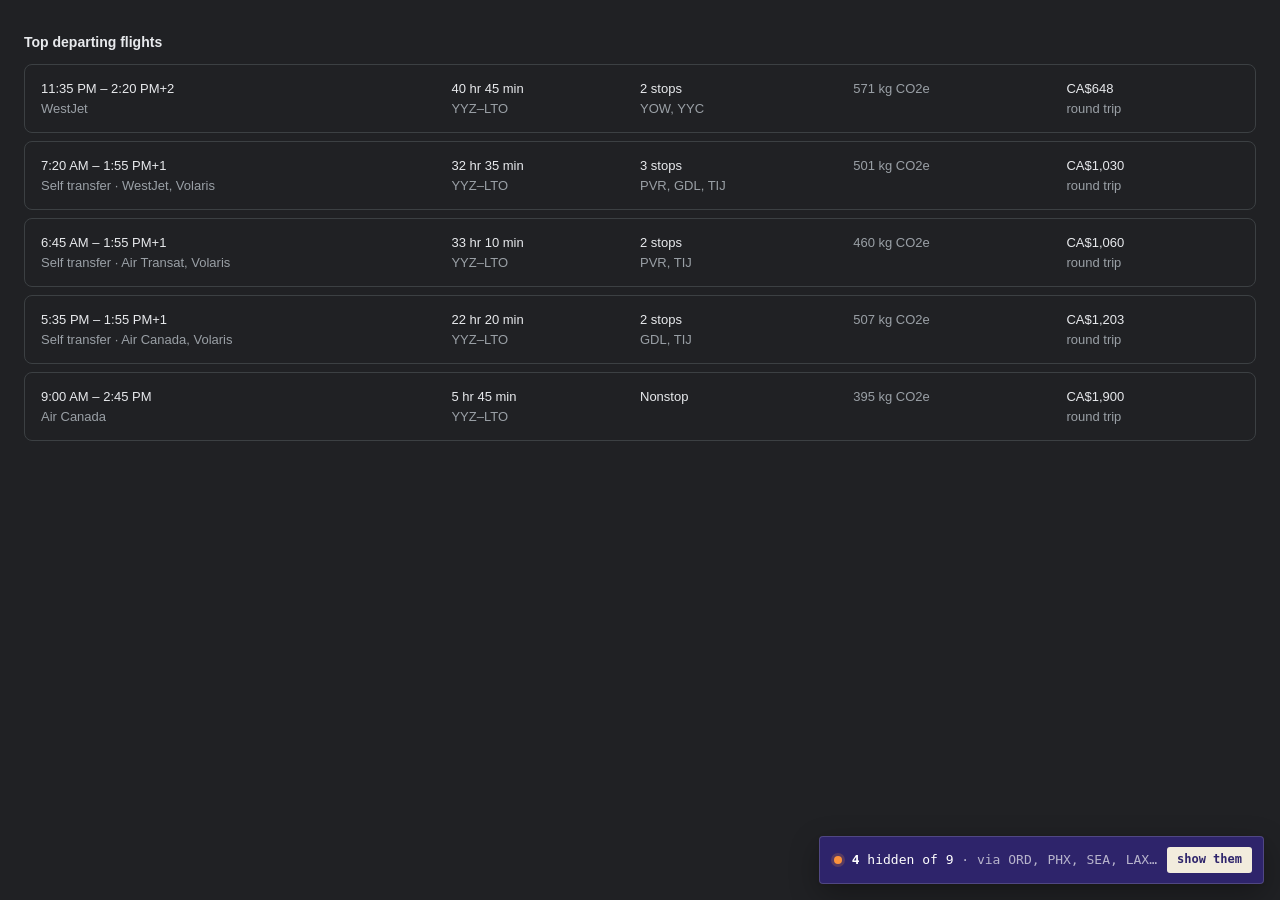
<file: test/harness/index.html>
<!doctype html>
<meta charset="utf-8">
<title>detour harness</title>
<!--
  Loads the REAL extension files against fake Google Flights rows, so the badge,
  the observer and the toggle can be driven without packing an extension. Rows
  are transcribed from a live YYZ-LTO search.

  Serve the repo root and open /test/harness/index.html.
-->
<link rel="stylesheet" href="../../src/detour.css">
<style>
  body { background:#202124; color:#e8eaed; font:13px/1.5 ui-sans-serif,-apple-system,sans-serif; margin:0; padding:20px 24px 120px; }
  .row { display:grid; grid-template-columns:1.6fr .7fr .8fr .8fr .7fr; gap:16px;
         padding:14px 16px; border:1px solid #3c4043; border-radius:8px; margin-bottom:8px; }
  .muted { color:#9aa0a6; }
</style>

<h2 style="font-size:14px">Top departing flights</h2>
<div id="rows"></div>

<script>
// Rows: [times, airline, duration, pair, stops, codes, co2, price]
const ROWS = [
  ['11:35 PM – 2:20 PM+2','WestJet','40 hr 45 min','YYZ–LTO','2 stops','YOW, YYC','571 kg CO2e','CA$648'],
  ['6:21 PM – 11:27 AM+1','American · Operated by Envoy Air','19 hr 6 min','YYZ–LTO','2 stops','ORD, PHX','420 kg CO2e','CA$687'],
  ['6:21 PM – 11:27 AM+1','American · Operated by Envoy Air','19 hr 6 min','YYZ–LTO','2 stops','ORD, PHX','438 kg CO2e','CA$687'],
  ['7:20 AM – 1:55 PM+1','Self transfer · WestJet, Volaris','32 hr 35 min','YYZ–LTO','3 stops','PVR, GDL, TIJ','501 kg CO2e','CA$1,030'],
  ['6:45 AM – 1:55 PM+1','Self transfer · Air Transat, Volaris','33 hr 10 min','YYZ–LTO','2 stops','PVR, TIJ','460 kg CO2e','CA$1,060'],
  ['5:15 PM – 1:40 PM+1','Separate tickets · Alaska','22 hr 25 min','YYZ–LTO','2 stops','SEA, LAX','629 kg CO2e','CA$1,114'],
  ['5:35 PM – 1:55 PM+1','Self transfer · Air Canada, Volaris','22 hr 20 min','YYZ–LTO','2 stops','GDL, TIJ','507 kg CO2e','CA$1,203'],
  ['7:44 PM – 1:40 PM+1','United, Alaska','19 hr 56 min','YYZ–LTO','2 stops','IAD, LAX','566 kg CO2e','CA$2,120'],
  ['9:00 AM – 2:45 PM','Air Canada','5 hr 45 min','YYZ–LTO','Nonstop','','395 kg CO2e','CA$1,900'],
];
document.getElementById('rows').innerHTML = ROWS.map(r => `
  <div class="row">
    <div>${r[0]}<br><span class="muted">${r[1]}</span></div>
    <div>${r[2]}<br><span class="muted">${r[3]}</span></div>
    <div>${r[4]}<br><span class="muted">${r[5]}</span></div>
    <div class="muted">${r[6]}</div>
    <div>${r[7]}<br><span class="muted">round trip</span></div>
  </div>`).join('');

// Minimal chrome shim — storage only, which is all the content script uses.
window.chrome = {
  storage: {
    local: { get: (d, cb) => cb(d), set: () => {} },
    onChanged: { addListener: () => {} },
  },
};

</script>

<script src="../../src/us-airports.js"></script>
<script src="../../src/core.js"></script>
<script src="../../src/sites.js"></script>
<script>
  DETOUR_SITE_GOOGLE.test = () => true;          // harness is not on google.com
  DETOUR_SITE_GOOGLE.endpointsHint = () => ['YYZ', 'LTO'];
</script>
<script src="../../src/content.js"></script>
<script>
/* Two checks for the failure modes that only show up in a live DOM. Call them
   from the console; each returns a plain pass/fail object.

   detourCheckPress()  -- the toggle must survive a pass landing mid-press.
     A click only fires when mouseup lands on the SAME element that received
     mousedown. The badge used to be rebuilt wholesale on every pass, so any
     pass during the ~100ms a person holds the button destroyed the element and
     the browser produced no click at all -- which is why the button needed
     pressing several times before anything happened.

   detourCheckStarvation() -- passes must keep running while the page churns.
     A plain trailing debounce is starvable: every mutation cleared the pending
     timer, so a page mutating faster than the debounce never got a pass. Google
     Flights polls prices constantly; this went 4+ seconds without a single pass.
*/
window.detourCheckPress = async function () {
  const btn = document.querySelector('#detour-badge button');
  if (!btn) return { pass: false, why: 'no toggle button — nothing was hidden' };
  const before = document.querySelectorAll('.detour-hidden').length;
  btn.dispatchEvent(new MouseEvent('mousedown', { bubbles: true, cancelable: true, view: window }));
  run(); run(); run();                                   // passes land mid-press
  const survived = document.querySelector('#detour-badge button') === btn;
  btn.dispatchEvent(new MouseEvent('mouseup', { bubbles: true, cancelable: true, view: window }));
  if (survived) btn.dispatchEvent(new MouseEvent('click', { bubbles: true, cancelable: true, view: window }));
  await new Promise((r) => setTimeout(r, 300));
  const after = document.querySelectorAll('.detour-hidden').length;
  return { pass: survived && after !== before, buttonSurvived: survived, before, after };
};

window.detourCheckStarvation = async function (ms = 4000) {
  const churn = setInterval(() => {
    const d = document.createElement('span');
    document.getElementById('rows').appendChild(d);
    d.remove();
  }, 200);
  const t0 = lastRunAt;
  await new Promise((r) => setTimeout(r, ms));
  clearInterval(churn);
  const ran = lastRunAt > t0;
  return { pass: ran, passesRanUnderChurn: ran, msSinceLastPass: Date.now() - lastRunAt };
};

console.log('harness ready — await detourCheckPress(), await detourCheckStarvation()');
</script>
</file>
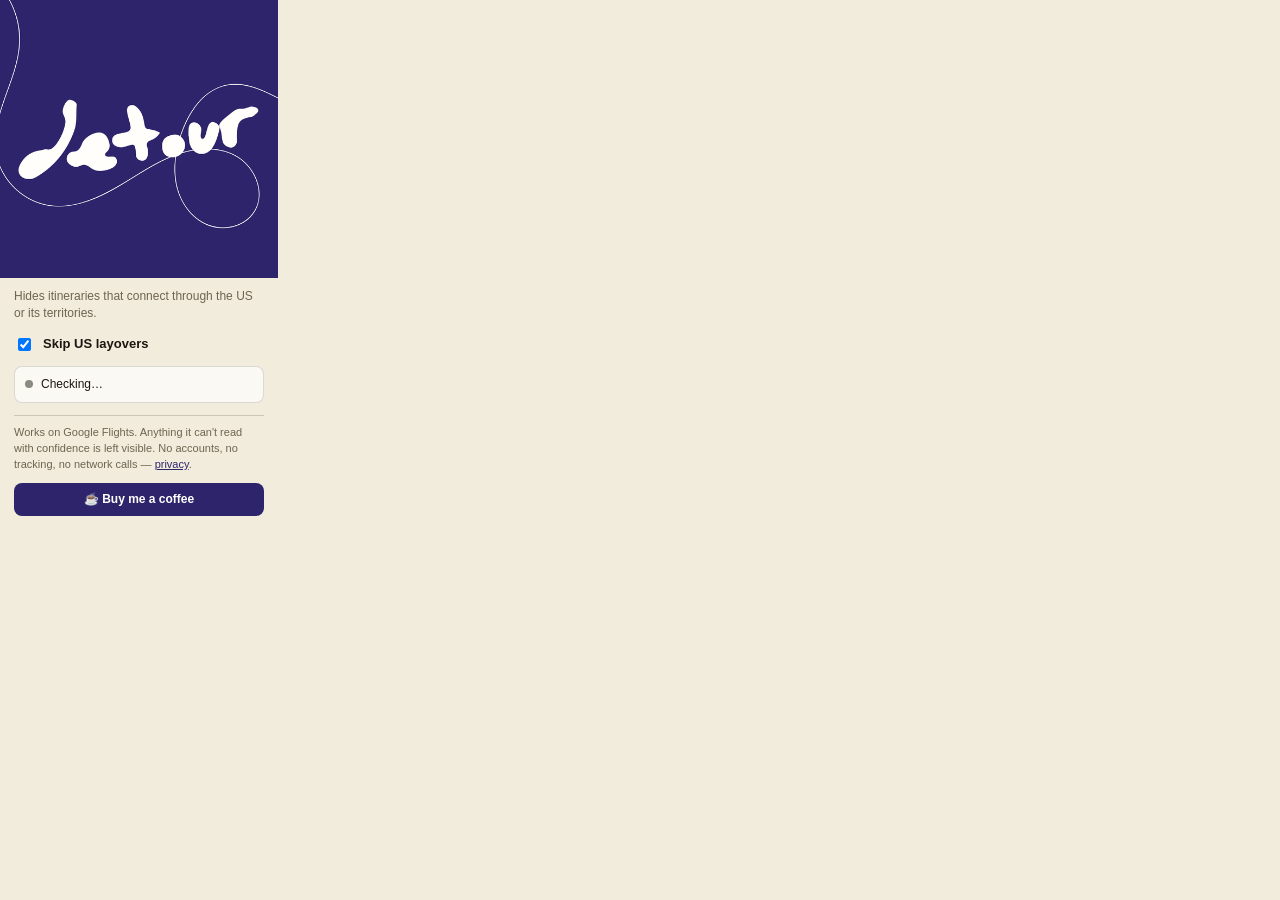
<file: popup.html>
<!doctype html>
<meta charset="utf-8">
<style>
  body { width: 250px; margin: 0; padding: 14px; background: #f2ecdd; color: #1b1710;
         font: 13px/1.45 ui-sans-serif, -apple-system, "Segoe UI", Roboto, sans-serif; }
  .wordmark { display: block; width: calc(100% + 28px); margin: -14px -14px 10px; }
  p  { margin: 0 0 12px; color: #6d654f; font-size: 12px; }
  label { display: flex; align-items: center; gap: 9px; font-weight: 700; cursor: pointer; }

  /* Last pass. The badge on the page is the primary readout; this is the one
     the user can still reach if row detection fails badly enough that the
     badge never mounts. */
  .status { display: flex; align-items: center; gap: 8px; margin-top: 12px;
            padding: 9px 10px; border-radius: 8px; background: #fbf9f4;
            border: 1px solid rgba(27,23,16,.14); font-size: 12px; }
  .status .dot { width: 8px; height: 8px; border-radius: 50%; flex: none; background: #8a8a80; }
  .status.clean  .dot { background: #15803d; }
  .status.active .dot { background: #c2410c; }
  .status.idle   .dot { background: #a16207; }
  .status b { color: #2e246b; font-weight: 800; }
  .status .where { display: block; color: #6d654f; font-weight: 600; }

  .note { margin-top: 12px; font-size: 11px; color: #6d654f; border-top: 1px solid rgba(27, 23, 16, .18); padding-top: 9px; }
  .note a { color: #2e246b; }
  .support { display: flex; align-items: center; justify-content: center; gap: 6px;
             margin-top: 10px; padding: 8px 10px; border-radius: 8px; text-decoration: none;
             background: #2e246b; color: #fff; font-size: 12px; font-weight: 700; }
  .support:hover { background: #3a2e86; }
</style>

<img class="wordmark" src="icons/wordmark-512.png" alt="detour">
<p>Hides itineraries that connect through the US or its territories.</p>

<label><input type="checkbox" id="enabled" checked> Skip US layovers</label>

<div class="status" id="status">
  <span class="dot"></span>
  <span id="status-text">Checking…</span>
</div>

<div class="note">
  Works on Google Flights. Anything it can't read with confidence is left
  visible. No accounts, no tracking, no network calls —
  <a href="https://github.com/kbathmax-ops/detour-extension/blob/main/PRIVACY.md" target="_blank" rel="noopener noreferrer">privacy</a>.
</div>

<a class="support" id="support" href="#" target="_blank" rel="noopener noreferrer">☕ Buy me a coffee</a>
<script src="popup.js"></script>
</file>
<file: src/detour.css>
/* Hiding uses a class rather than inline styles so the host page's own
   re-renders can't clobber it, and so "show them" is a class toggle. */
.detour-hidden {
  display: none !important;
}

/* ------------------------------------------------------------------ *
 * Badge
 *
 * Solid brand indigo, near-square, monospace.
 *
 * The badge has to read as *not part of the page* on two backgrounds it cannot
 * predict: Google Flights ships both a light and a dark theme and the user can
 * switch either at any time. Indigo works on both for a different reason than a
 * light pill did -- it is a saturated hue rather than a lightness step, so it
 * separates from near-black (#202124) and from white alike, where a mid-grey
 * would disappear into one or the other. The hairline and the shadow hold the
 * edge on the dark theme, where indigo-on-charcoal is the narrower contrast.
 *
 * Monospace is not decoration. Most of what this badge says is airport codes,
 * and in a proportional face "ORD, PHX" is a word; in a mono face it is data,
 * with the columns and the interpunct spacing that implies.
 *
 * Every colour is stated explicitly -- no transparent surfaces, no inherited
 * text colour. The host page's stylesheet is the thing we're standing apart
 * from, so inheriting anything from it defeats the point.
 * ------------------------------------------------------------------ */

#detour-badge {
  position: fixed;
  right: 16px;
  bottom: 16px;
  z-index: 2147483647;
  display: flex;
  align-items: center;
  gap: 10px;
  max-width: min(460px, calc(100vw - 32px));
  padding: 10px 11px 10px 14px;
  /* Near-square. A pill reads as a chip or a toast, something dismissible; the
     squarer corner reads as a readout, which is what this is. */
  border-radius: 4px;
  border: 1px solid rgba(255, 255, 255, 0.16);
  background: #2e246b;
  color: #ffffff;
  font: 500 13px/1.3 ui-monospace, SFMono-Regular, "SF Mono", Menlo, Consolas, monospace;
  /* Two shadows: a tight one that draws the edge on a light page, and a wide
     soft one that lifts it off a dark page. */
  box-shadow: 0 1px 3px rgba(27, 23, 16, 0.28), 0 10px 30px rgba(0, 0, 0, 0.3);
  pointer-events: auto;
  /* The host page sets neither of these on a foreign element, but its resets
     might, and a stray text-transform would mangle the airport codes. */
  text-transform: none;
  letter-spacing: normal;
}

#detour-badge .detour-text {
  color: #ffffff;
  white-space: nowrap;
  overflow: hidden;
  text-overflow: ellipsis;
}

/* The count. Bold white against the lighter secondary text -- in a monospace
   face weight separates more cleanly than colour does. */
#detour-badge b {
  color: #ffffff;
  font-weight: 700;
}

/* Secondary clauses: "· via ORD, PHX" and the unread count. Held back, but
   still ~7:1 on the indigo. */
#detour-badge .detour-sub {
  color: rgba(255, 255, 255, 0.66);
  font-weight: 500;
}

/* ---- status dot ---------------------------------------------------- *
 * The mock shows this white. Colour is kept because the dot is the only part
 * of the badge readable at a glance without reading it -- green meaning
 * "checked, nothing hidden" and orange meaning "flights were removed" are
 * different enough to be worth a hue. These are lifted for a dark ground; the
 * previous saturated set was mixed for a light one and goes muddy here.
 * -------------------------------------------------------------------- */
#detour-badge .detour-dot {
  width: 8px;
  height: 8px;
  border-radius: 50%;
  flex: none;
  background: #4ade80;
  box-shadow: 0 0 0 3px rgba(74, 222, 128, 0.2);
}
#detour-badge.detour-off .detour-dot {
  background: #a1a1aa;
  box-shadow: 0 0 0 3px rgba(161, 161, 170, 0.2);
}
#detour-badge.detour-idle .detour-dot {
  background: #fbbf24;
  box-shadow: 0 0 0 3px rgba(251, 191, 36, 0.2);
}
#detour-badge.detour-active .detour-dot {
  background: #fb923c;
  box-shadow: 0 0 0 3px rgba(251, 146, 60, 0.2);
}

/* ---- action -------------------------------------------------------- *
 * Inverted: cream on indigo. On a solid indigo badge an indigo button would
 * vanish, and a white-outlined ghost button would compete with the hairline.
 * -------------------------------------------------------------------- */
#detour-badge button {
  flex: none;
  margin: 0;
  border: 0;
  background: #f2ecdd;
  color: #2e246b;
  border-radius: 3px;
  padding: 5px 10px;
  font: inherit;
  font-size: 12px;
  font-weight: 700;
  line-height: 1.3;
  cursor: pointer;
}
#detour-badge button:hover {
  background: #ffffff;
}
#detour-badge button:focus-visible {
  outline: 2px solid #f2ecdd;
  outline-offset: 2px;
}

/* Stay legible if the host page or the OS forces its own colours. */
@media (forced-colors: active) {
  #detour-badge {
    border: 1px solid CanvasText;
    background: Canvas;
    color: CanvasText;
  }
  #detour-badge button {
    border: 1px solid CanvasText;
  }
}
</file>
